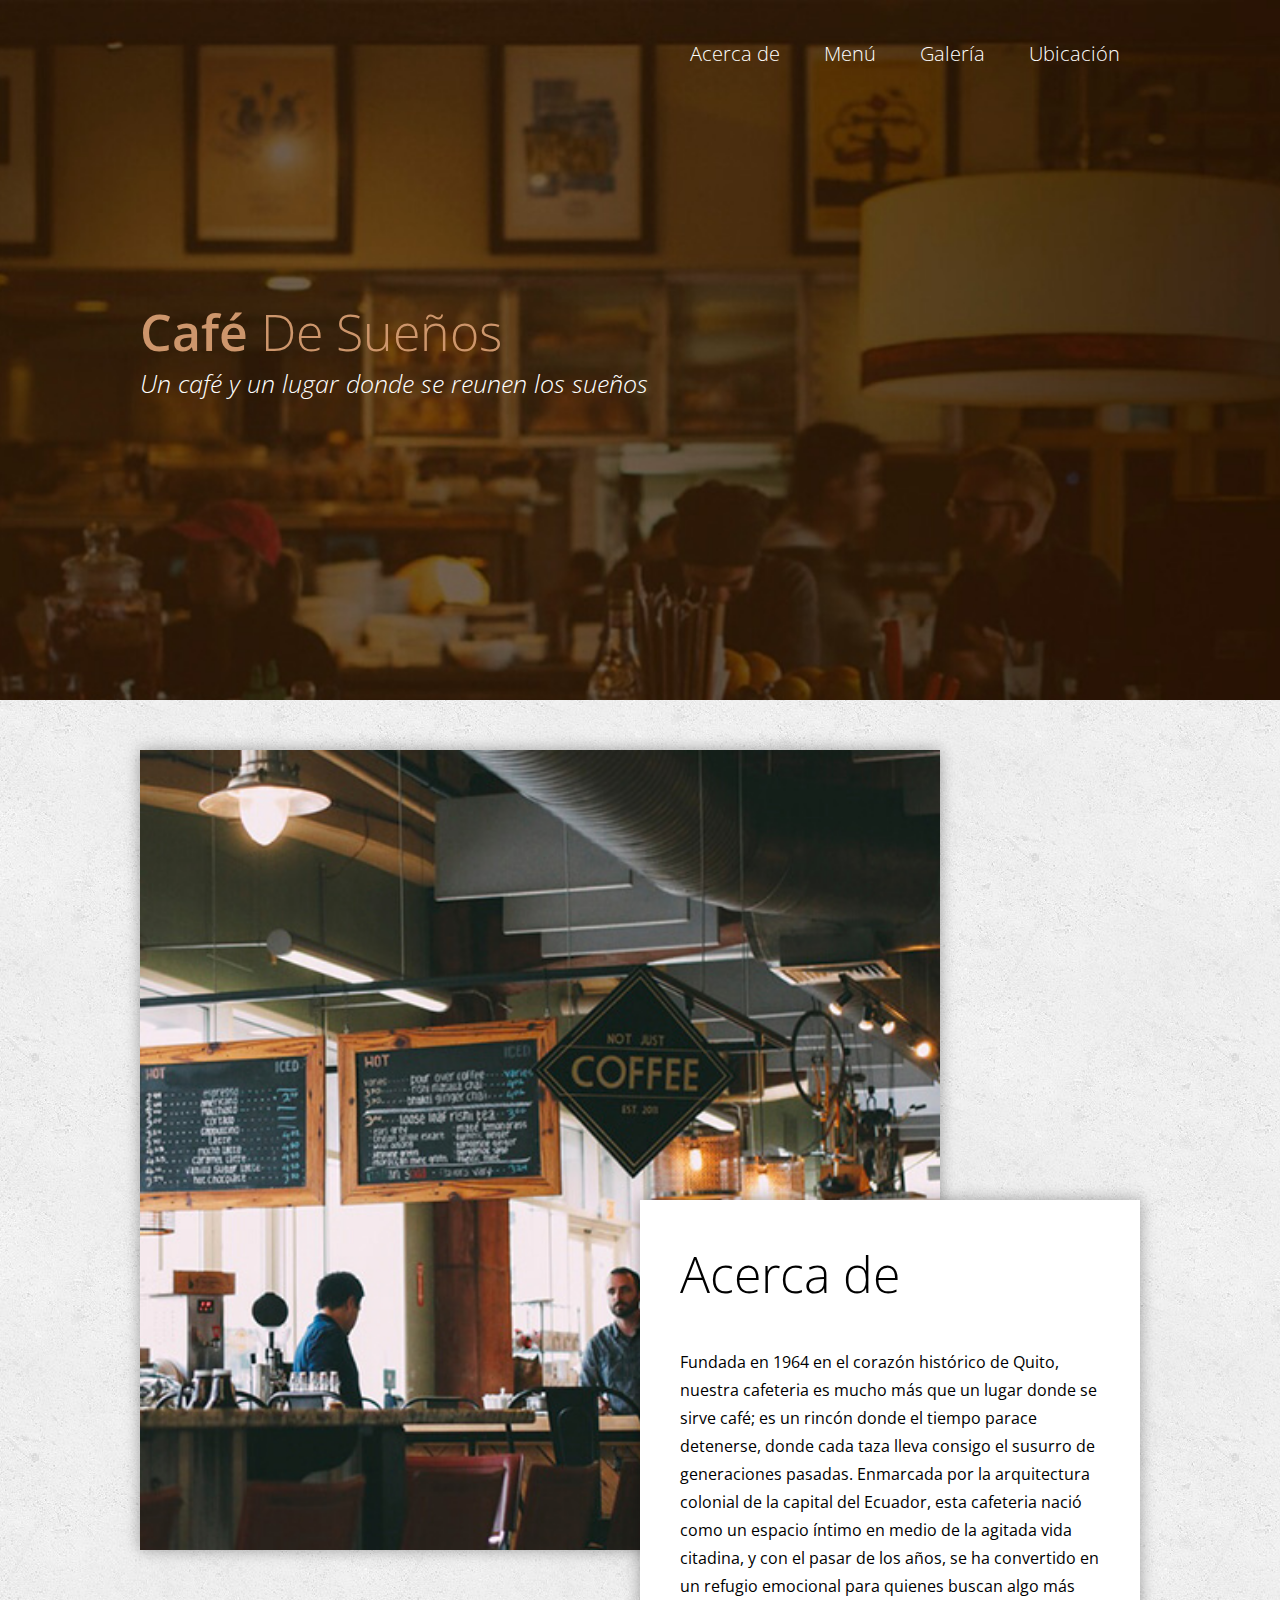
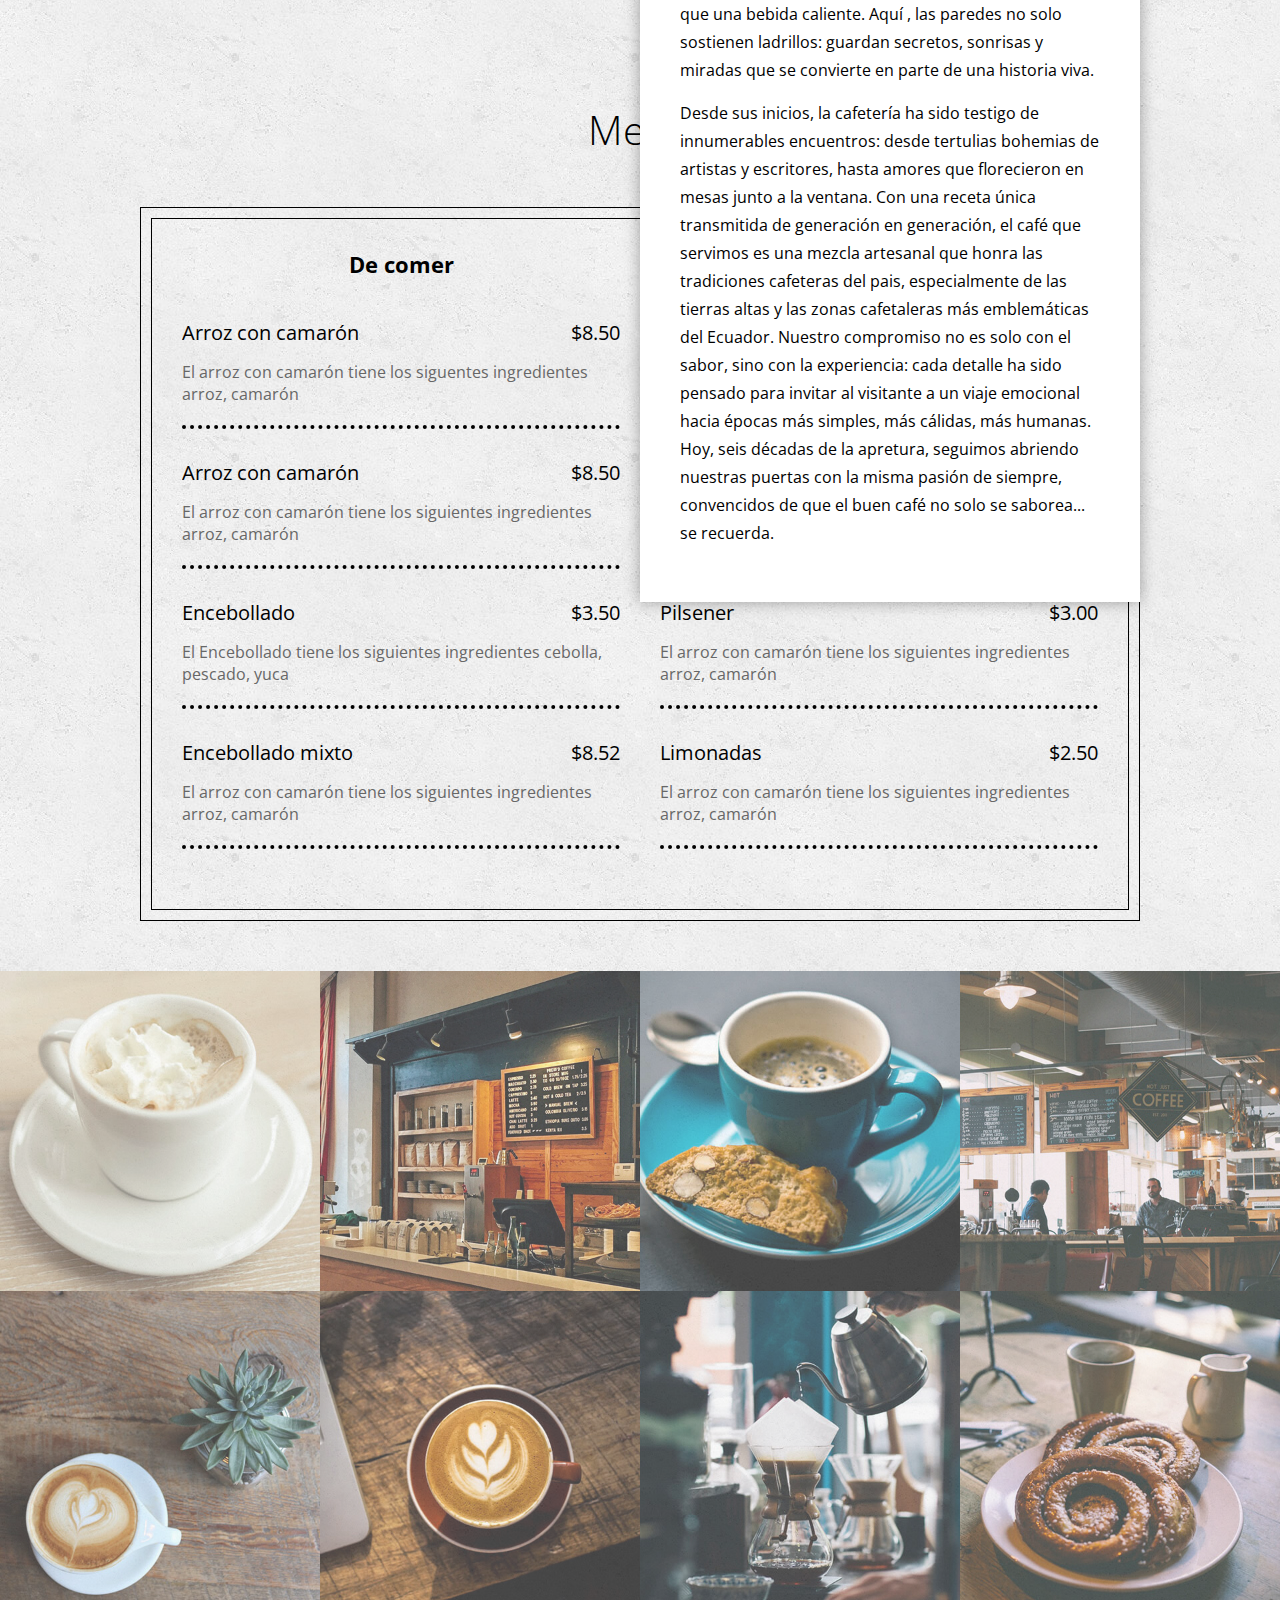
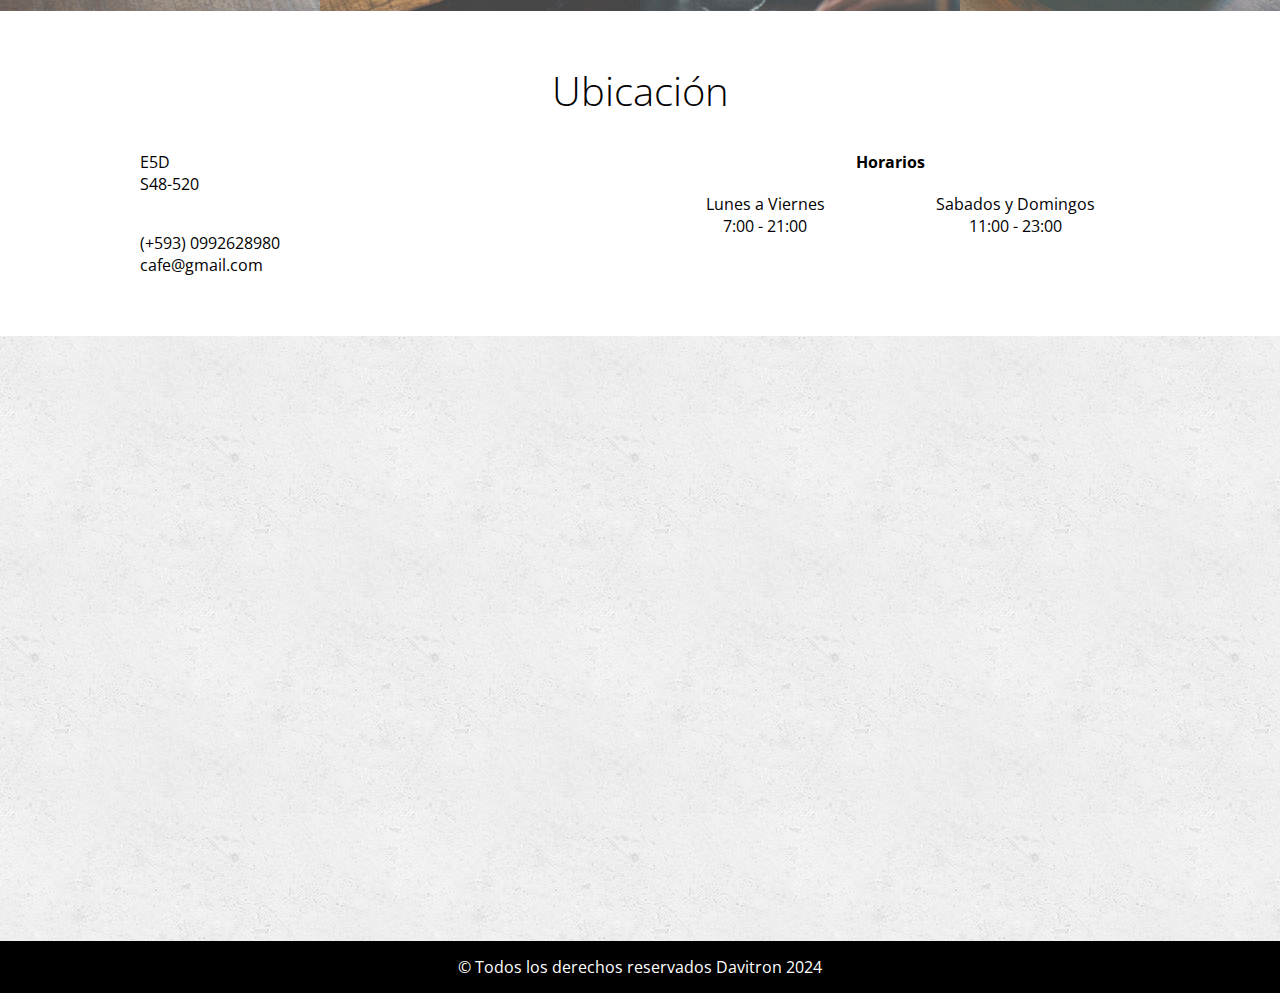
<file: index.html>
<!DOCTYPE html>
<html lang="en">
<head>
    <meta charset="UTF-8">
    <meta name="viewport" content="width=device-width, initial-scale=1.0, user-scalable=no, maximun-scale=1.0, minimun-scale=1.0">

    <title>Cafeteria antigua</title>
    <link
        href="https://fonts.googleapis.com/css2?family=Frank+Ruhl+Libre:wght@300..900&family=Lora:ital,wght@0,400..700;1,400..700&family=Open+Sans:ital,wght@0,300..800;1,300..800&family=Roboto:ital,wght@0,100;0,300;0,400;0,500;0,700;0,900;1,100;1,300;1,400;1,500;1,700;1,900&display=swap"
        rel="stylesheet">
    <link rel="stylesheet" href="estilos/style.css">

</head>
<body>
    <header>
        <div class="contenedor">
            <nav class="menu">
                 <a href="#" id="btn-acerca-de">Acerca de</a>
                <a href="#" id="btn-menu">Menú</a>
                <a href="#" id="btn-galeria">Galería</a>
                <a href="#" id="btn-ubicaion">Ubicación</a>
            </nav>
            <div class="texto">
                <h1 class="nombre">Café <span>De Sueños</span></h1>
                <h3>Un café y un lugar donde se reunen los sueños</h3>
            </div>
        </div>
    </header>
    <!--Sección main-->
    <section class="main">
        <!--Seccion Acerca de-->
        <section class="acerca-de" id="acerca-de">
            <div class="contenedor">
                <div class="foto">
                    <img src="img/4.jpg" alt="Acerca de ">
                </div>
                <article>
                    <h3>Acerca de</h3>
                    <p>
                        Fundada en 1964 en el corazón histórico de Quito, nuestra cafeteria es mucho más que un lugar donde se sirve café;
                        es un rincón donde el tiempo parace detenerse, donde cada taza lleva consigo el susurro de generaciones pasadas.
                        Enmarcada por la arquitectura colonial de la capital del Ecuador, esta cafeteria nació como un espacio íntimo en medio
                        de la agitada vida citadina, y con el pasar de los años, se ha convertido en un refugio emocional para quienes buscan
                        algo más que una bebida caliente. Aquí , las paredes no solo sostienen ladrillos: guardan secretos, sonrisas y miradas que se
                        convierte en parte de una historia viva.
                    </p>
                    <p>
                        Desde sus inicios, la cafetería ha sido testigo de innumerables encuentros: desde tertulias bohemias de artistas y escritores,
                        hasta amores que florecieron en mesas junto a la ventana. Con una receta única transmitida de generación en generación,
                        el café que servimos es una mezcla artesanal que honra las tradiciones cafeteras del pais,
                        especialmente de las tierras altas y las zonas cafetaleras más emblemáticas del Ecuador.
                        Nuestro compromiso no es solo con el sabor, sino con la experiencia: cada detalle ha sido pensado para invitar al
                        visitante a un viaje emocional hacia épocas más simples, más cálidas, más humanas.
                        Hoy, seis décadas de la apretura, seguimos abriendo nuestras puertas con la misma pasión de siempre,
                        convencidos de que el buen café no solo se saborea... se recuerda.
                    </p>
                </article>
            </div>
        </section>

        <!--./fin acerca de-->
        <!--Inicio Menu-->
        <section class="menu">
            <div class="contenedor">
                <h3 class="titulo" id="platillos">Menú</h3>
                <div class="contenedor-menu">
                    <div class="contenedor-menu2">
                        <article>
                            <p class="categoria">De comer</p>
                            <div class="platillo">
                                <p class="nombre">Arroz con camarón</p>
                                <p class="precio">$8.50</p>
                                <p class="descripcion">El arroz con camarón tiene los siguentes ingredientes
                                    arroz, camarón
                                </p>
                            </div>
                            <div class="platillo">
                                <p class="nombre">Arroz con camarón</p>
                                <p class="precio">$8.50</p>
                                <p class="descripcion"> El arroz con camarón tiene los siguientes ingredientes
                                    arroz, camarón
                                </p>
                            </div>
                            <div class="platillo">
                                <p class="nombre">Encebollado</p>
                                <p class="precio">$3.50</p>
                                <p class="descripcion">El Encebollado tiene los siguientes ingredientes
                                    cebolla, pescado, yuca
                                </p>
                            </div>
                            <div class="platillo">
                                <p class="nombre">Encebollado mixto</p>
                                <p class="precio">$8.52</p>
                                <p class="descripcion">El arroz con camarón tiene los siguientes ingredientes
                                    arroz, camarón
                                </p>
                            </div>
                        </article>

                        <!--./fin de la sección comer-->
                        <article>
                            <p class="categoria">Bebidas</p>
                            <div class="platillo">
                                <p class="nombre">Jugos naturales</p>
                                <p class="precio">$4.00</p>
                                <p class="descripcion">El arroz con camarón tiene los siguientes ingredientes
                                    arroz, camarón
                                </p>
                            </div>
                            <div class="platillo">
                                <p class="nombre">Colas personales</p>
                                <p class="precio">$1.00</p>
                                <p class="descripcion">El arroz con camarón tiene los siguientes ingredientes
                                    arroz, camarón
                                </p>
                            </div>
                            <div class="platillo">
                                <p class="nombre">Pilsener</p>
                                <p class="precio">$3.00</p>
                                <p class="descripcion">El arroz con camarón tiene los siguientes ingredientes
                                    arroz, camarón
                                </p>
                            </div>
                            <div class="platillo">
                                <p class="nombre">Limonadas</p>
                                <p class="precio">$2.50</p>
                                <p class="descripcion">El arroz con camarón tiene los siguientes ingredientes
                                    arroz, camarón
                                </p>
                            </div>
                        </article>
                    </div>
                </div>
            </div>
        </section>
        <!--./Fin menu-->
        <!--Inicio Galeria-->
        <section class="galeria" id="galeria">
            <div class="foto">
                <img src="img/1.jpg" alt="">
            </div>
            <div class="foto">
                <img src="img/2.jpg" alt="">
            </div>
            <div class="foto">
                <img src="img/3.jpg" alt="">
            </div>
            <div class="foto">
                <img src="img/4.jpg" alt="">
            </div>
            <div class="foto">
                <img src="img/5.jpg" alt="">
            </div>
            <div class="foto">
                <img src="img/6.jpg" alt="">
            </div>
            <div class="foto">
                <img src="img/7.jpg" alt="">
            </div>
            <div class="foto">
                <img src="img/8.jpg" alt="">
            </div>
        </section>

        <!--Seccion ubicacion-->
        <section class="ubicacion" id="ubicacion">
            <div class="contenedor">
                <h3 class="titulo">Ubicación</h3>

                <div class="direccion">
                    <p class="calle">E5D <br> S48-520</p><br>
                    <p class="telefono">(+593) 0992628980</p>
                    <p class="correo">cafe@gmail.com</p>
                </div>

                <div class="horarios">
                    <h4>Horarios</h4>
                    <p class="entre-semana">Lunes a Viernes <br> 7:00 - 21:00</p>
                    <p class="fin-semana">Sabados y Domingos <br> 11:00 - 23:00</p>
                </div>
            </div>
        </section>
        <!--Fin contactos-->

        <!--Inicio Mapa-->
        <section class="mapa">
            <iframe
                src="https://www.google.com/maps/embed?pb=!1m18!1m12!1m3!1d3153.0861121541145!2d-122.41941518468155!3d37.77492957975915!2m3!1f0!2f0!3f0!3m2!1i1024!2i768!4f13.1!3m3!1m2!1s0x80858064b0fdba9f%3A0xb2222c12345abc0!2sSan%20Francisco%2C%20CA%2C%20USA!5e0!3m2!1sen!2sec!4v1612345678901!5m2!1sen!2sec"
                width="800"
                height="600"
                style="border:0;"
                allowfullscreen=""
                loading="lazy"
                referrerpolicy="no-referrer-when-downgrade">
            </iframe>
        </section>
        <!--Fin seccion mapa-->
    </section>
    <!--Fin seccion main-->
    <footer>
        <div class="contenedor">
            <div class="copyright">
                <p>&COPY; Todos los derechos reservados Davitron 2024</p>
            </div>
        </div>
    </footer>
        
</body>
</html>
</file>
<file: estilos/style.css>
*{
    margin: 0;
    padding: 0;
    -webkit-box-sizing: border-box; /* Compatibilidad con navegadores antiguos*/
    -moz-box-sizing: border-box; /* Compatibilidad con versiones antiguas de firefox*/
    box-sizing: border-box; /* Propiedad estandar para navegadores modernos*/

}
body{
    font-family: "Open Sans", Arial, San-serif;
    font-size: 16px;
}
/** LE DAMOS ESTILO A LA CLASE CONTENEDOR*/
.contenedor{
    width: 90%;

    max-width: 1000px;
    margin: auto;
    overflow: hidden;
}
/*------------- HEADER -------------*/

header{
    width: 100%;
    background: url(../img/negro.jpg) #281a0c;
    background-size: cover;
    background-attachment: fixed;
    background-position: center 0;
}

header .contenedor{
    position: relative;
    height: 700px;
}

header .menu{
    width: 100%;
    text-align: right;
}

header .menu a{
    color: #fff;
    font-size: 20px;
    font-weight: 300;
    display: inline-block;
    margin: 40px 20px;
    text-decoration: none;
    position: relative;
}

header .menu a:hover{
    text-decoration: underline;
}
header .texto{
    width: 100%; 
    color: #fff;
    position: absolute;
    top: 50%;
    margin-top: -52px;
}

header .texto .nombre{
    color: #cd966c;
    font-size: 50px;
    font-weight: 600;
}

header .texto .nombre span{
    font-weight: 300;
}

header .texto h3{
    font-weight: 300;
    font-size: 25px;
    font-style: italic;
}

/*---------- MAIN -----------*/

.main{
    background: url(../img/blanco.jpg);
    background-repeat: repeat;
}

.main .acerca-de .contenedor {
    overflow: visible;
    position: relative;
}

.main .acerca-de .foto{
    width: 80%;
    position: absolute;
    left: 0;
    top: 50px;
    z-index: 0;
    box-shadow: 0px 0px 15px rgba(0, 0, 0, .35);
}

.main .acerca-de .foto img{
    vertical-align: top;
    width: 100%;
}

.main .acerca-de article{
    background: #fff;
    padding: 40px;
    width: 50%;
    position: relative;
    top: 500px;
    z-index: 1;
    float: right;
    box-shadow: 0px 0px 15px rgba(0, 0, 0, .35);
}

.main .acerca-de article h3{
    font-size: 50px;
    font-weight: 300;
    margin-bottom: 40px;
}

.main .acerca-de article p{
    line-height: 28px;
    margin-bottom: 15px;
}

.main .menu{
    padding-top: 570px;
    margin-bottom: 50px;
}

.main .menu .titulo {
    font-size: 40px;
    font-weight: 300;
    text-align: center;
    margin-bottom: 50px;
}

.main .menu .contenedor-menu,
.main .menu .contenedor-menu2{
    border: 1px solid #000;
    background: transparent;
    padding: 10px;
    overflow: hidden;
}

.main .menu article{
    width: 50%;
    float: left;
    padding: 20px;
}

.main .menu .categoria{
    font-size: 22px;
    font-weight: 700;
    margin-bottom: 40px;
    text-align: center;
}

.main .menu .platillo{
    margin-bottom: 30px;
    padding-bottom: 20px;
    border-bottom: 4px dotted #000;
    overflow: hidden;
}

.main .menu .nombre{
    font-size: 20px;
    margin-bottom: 15px;
    float: left;
}

.main .menu .precio{
    font-size: 20px;
    margin-bottom: 15px;
    float: right;
}

.main .menu .descripcion{
    font-size: 16px;
    color: #676767;
    clear: both;
}

.main .galeria{
    overflow: hidden;
}

.main .galeria .foto{
    width: 25%;
    float: left;
}

.main .galeria .foto img{
    width: 100%;
    vertical-align: top;
    opacity: .7;
}

.main .galeria .foto img:hover{
    opacity: 1;
    -webkit-transition: all .3s ease;
    -o-transition: all .3s ease;
    transition: all .3s ease;
}

.main .ubicacion{
    background: #fff;
    padding: 60px 0;
    overflow: hidden;
}

.main .ubicacion .titulo{
    text-align: center;
    font-size: 40px;
    line-height: 40px;
    font-weight: 300;
    margin-bottom: 40px;
}

.main .ubicacion .direccion{
    float: left;
    width: 50%;
    text-align: left;
}

.main .ubicacion .horarios{
    float: right;
    width: 50%;
    text-align: right;
    overflow: hidden;
}

.main .ubicacion .direccion .calle{
    margin-bottom: 15px;
}

.main .ubicacion .horarios h4{
    text-align: center;
    margin-bottom: 20px;
}

.main .ubicacion .horarios .entre-semana,
.main .ubicacion .horarios .fin-semana{
    width: 50%;
    float: left;
    text-align: center;
}

.main .mapa iframe{
    width: 100%;
    max-height: 600px;
}

/*-----------FOOTER-------------*/

footer{
    background: #000;
}

footer .copyright{
    text-align: center;
    padding: 15px 0;
    color: #fff;
}

/*----------- MEDIA QUERY -----------*/
@media screen and (max-width: 800px){
    header .contenedor{
        position: static;
        height: auto;
    }

    header .texto{
        position: static;
        margin: 100px 0;
    }

    header .menu a{
        margin: 10px 20px;
    }

    header .menu{
        text-align: center;
    }

    header .texto h3{
        font-size: 18px;
    }

    .main .acerca-de article{
        width: 100%;
        transform: translate(0px, 0);
        position: relative;
        top: -50px;
    }

    .main .menu{
        padding-top: 300px;
    }

    .main .menu article{
        width: 100%;
    }

    .main .galeria .foto{
        width: 50%;
    }

    .main .mapa{
        width: 80%;
        margin: auto;
    }
}

@media screen and (max-width: 400px){

    .main .acerca-de h3{
        font-size: 34px;
        margin-bottom: 10px;
    }

    .main .menu article .nombre,
    .main .menu article .precio{
        font-size: 16px;
        line-height: 16px;
    }

    .main .galeria .foto{
        width: 100%;
    }

    .main .ubicacion .direccion{
        margin-bottom: 15px;
    }

    .main .ubicacion .horarios,
    .main .ubicacion .direccion{
        width: 100%;
        float: none;
        text-align: center;
    }
}
</file>
